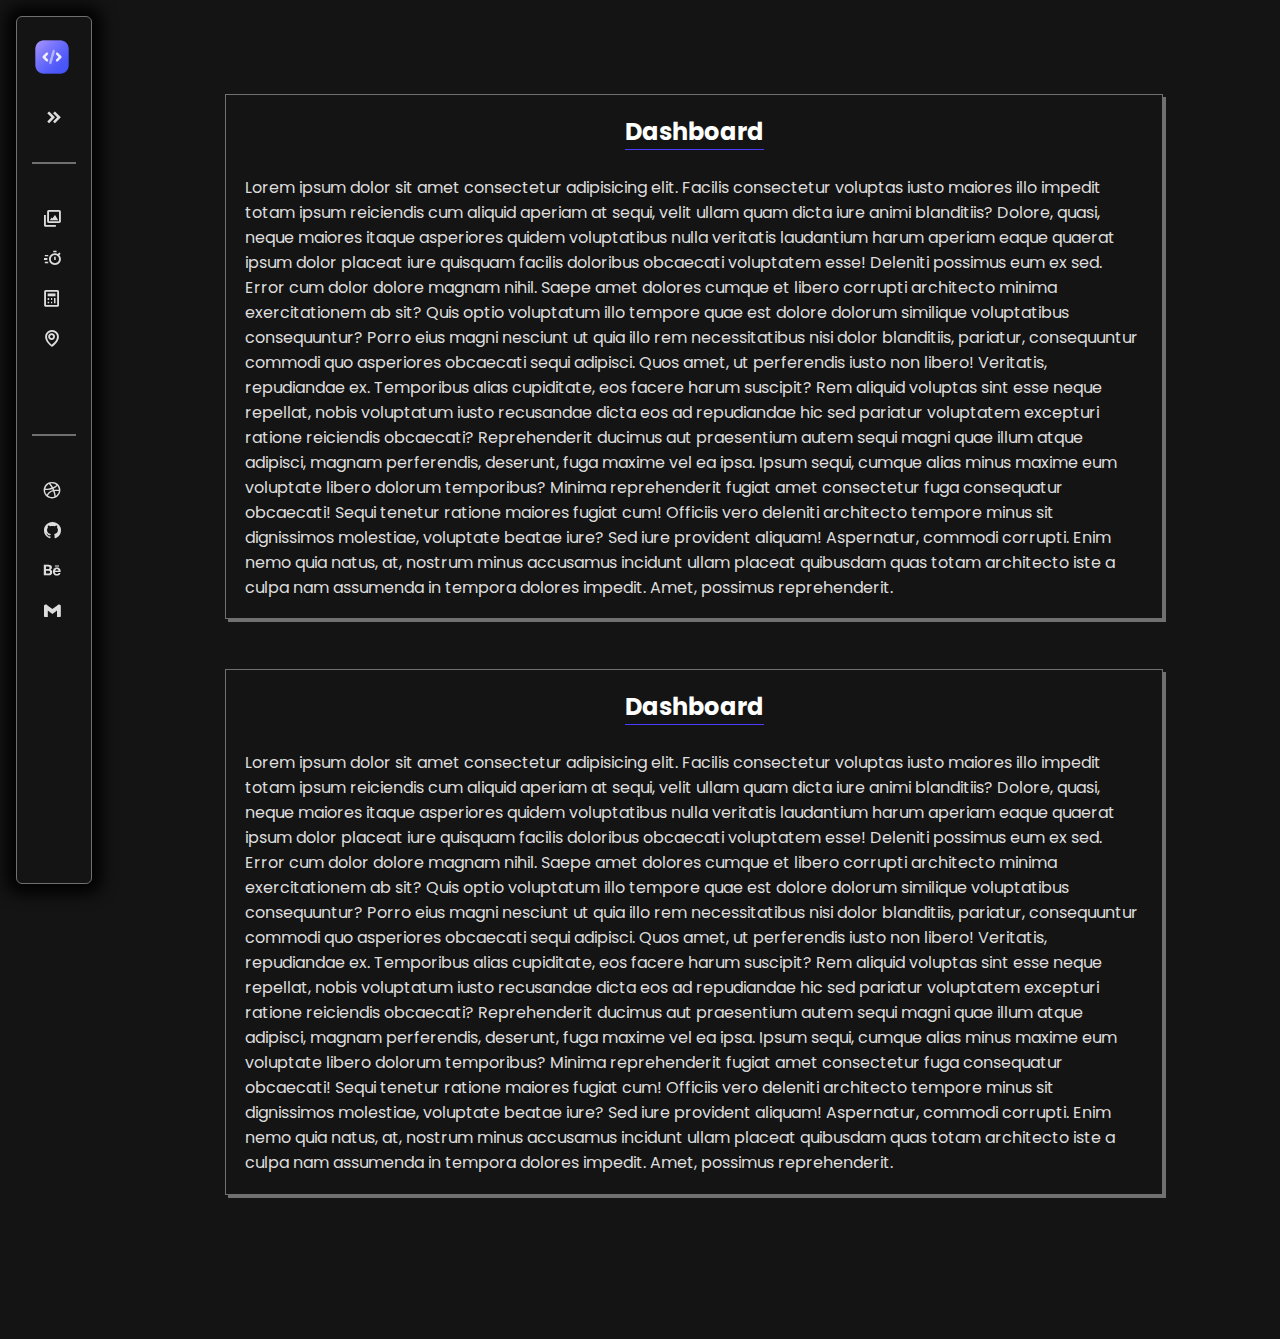
<file: index.html>
<!DOCTYPE html>
<html lang="en">
  <!-- Head Info -->

  <head>
    <meta charset="UTF-8" />
    <meta name="viewport" content="width=device-width, initial-scale=1.0" />
    <link rel="preconnect" href="https://fonts.googleapis.com" />
    <link rel="preconnect" href="https://fonts.gstatic.com" crossorigin />
    <link
      href="https://fonts.googleapis.com/css2?family=Poppins:ital,wght@0,100;0,200;0,300;0,400;0,500;0,600;0,700;0,800;0,900;1,100;1,200;1,300;1,400;1,500;1,600;1,700;1,800;1,900&display=swap"
      rel="stylesheet"
    />
    <!-- BOXI ICONS -->
    <link
      href="https://cdn.boxicons.com/fonts/basic/boxicons.min.css"
      rel="stylesheet"
    />
    <link
      href="https://unpkg.com/boxicons@2.1.4/css/boxicons.min.css"
      rel="stylesheet"
    />

    <!-- FLAVICON -->
    <link rel="shortcut icon" href="images/logo.png" type="image/x-icon" />
    <!-- STYLES CSS -->
    <link rel="stylesheet" href="./styles/css/style.css" />
    <title>Portfolio JS Kamil Koziol</title>
  </head>

  <body>
    <!-- SideBar Sticky Left -->
    <div class="sidebar-app"></div>

    <!-- Main Content Home Page -->
    <main>
      <section class="main-content">
        <h2>Dashboard</h2>
        <p>
          Lorem ipsum dolor sit amet consectetur adipisicing elit. Facilis
          consectetur voluptas iusto maiores illo impedit totam ipsum reiciendis
          cum aliquid aperiam at sequi, velit ullam quam dicta iure animi
          blanditiis? Dolore, quasi, neque maiores itaque asperiores quidem
          voluptatibus nulla veritatis laudantium harum aperiam eaque quaerat
          ipsum dolor placeat iure quisquam facilis doloribus obcaecati
          voluptatem esse! Deleniti possimus eum ex sed. Error cum dolor dolore
          magnam nihil. Saepe amet dolores cumque et libero corrupti architecto
          minima exercitationem ab sit? Quis optio voluptatum illo tempore quae
          est dolore dolorum similique voluptatibus consequuntur? Porro eius
          magni nesciunt ut quia illo rem necessitatibus nisi dolor blanditiis,
          pariatur, consequuntur commodi quo asperiores obcaecati sequi
          adipisci. Quos amet, ut perferendis iusto non libero! Veritatis,
          repudiandae ex. Temporibus alias cupiditate, eos facere harum
          suscipit? Rem aliquid voluptas sint esse neque repellat, nobis
          voluptatum iusto recusandae dicta eos ad repudiandae hic sed pariatur
          voluptatem excepturi ratione reiciendis obcaecati? Reprehenderit
          ducimus aut praesentium autem sequi magni quae illum atque adipisci,
          magnam perferendis, deserunt, fuga maxime vel ea ipsa. Ipsum sequi,
          cumque alias minus maxime eum voluptate libero dolorum temporibus?
          Minima reprehenderit fugiat amet consectetur fuga consequatur
          obcaecati! Sequi tenetur ratione maiores fugiat cum! Officiis vero
          deleniti architecto tempore minus sit dignissimos molestiae, voluptate
          beatae iure? Sed iure provident aliquam! Aspernatur, commodi corrupti.
          Enim nemo quia natus, at, nostrum minus accusamus incidunt ullam
          placeat quibusdam quas totam architecto iste a culpa nam assumenda in
          tempora dolores impedit. Amet, possimus reprehenderit.
        </p>
      </section>
      <section class="main-content">
        <h2>Dashboard</h2>
        <p>
          Lorem ipsum dolor sit amet consectetur adipisicing elit. Facilis
          consectetur voluptas iusto maiores illo impedit totam ipsum reiciendis
          cum aliquid aperiam at sequi, velit ullam quam dicta iure animi
          blanditiis? Dolore, quasi, neque maiores itaque asperiores quidem
          voluptatibus nulla veritatis laudantium harum aperiam eaque quaerat
          ipsum dolor placeat iure quisquam facilis doloribus obcaecati
          voluptatem esse! Deleniti possimus eum ex sed. Error cum dolor dolore
          magnam nihil. Saepe amet dolores cumque et libero corrupti architecto
          minima exercitationem ab sit? Quis optio voluptatum illo tempore quae
          est dolore dolorum similique voluptatibus consequuntur? Porro eius
          magni nesciunt ut quia illo rem necessitatibus nisi dolor blanditiis,
          pariatur, consequuntur commodi quo asperiores obcaecati sequi
          adipisci. Quos amet, ut perferendis iusto non libero! Veritatis,
          repudiandae ex. Temporibus alias cupiditate, eos facere harum
          suscipit? Rem aliquid voluptas sint esse neque repellat, nobis
          voluptatum iusto recusandae dicta eos ad repudiandae hic sed pariatur
          voluptatem excepturi ratione reiciendis obcaecati? Reprehenderit
          ducimus aut praesentium autem sequi magni quae illum atque adipisci,
          magnam perferendis, deserunt, fuga maxime vel ea ipsa. Ipsum sequi,
          cumque alias minus maxime eum voluptate libero dolorum temporibus?
          Minima reprehenderit fugiat amet consectetur fuga consequatur
          obcaecati! Sequi tenetur ratione maiores fugiat cum! Officiis vero
          deleniti architecto tempore minus sit dignissimos molestiae, voluptate
          beatae iure? Sed iure provident aliquam! Aspernatur, commodi corrupti.
          Enim nemo quia natus, at, nostrum minus accusamus incidunt ullam
          placeat quibusdam quas totam architecto iste a culpa nam assumenda in
          tempora dolores impedit. Amet, possimus reprehenderit.
        </p>
      </section>
    </main>
    <script src="./JavaScript/Main.js"></script>
  </body>
</html>
</file>
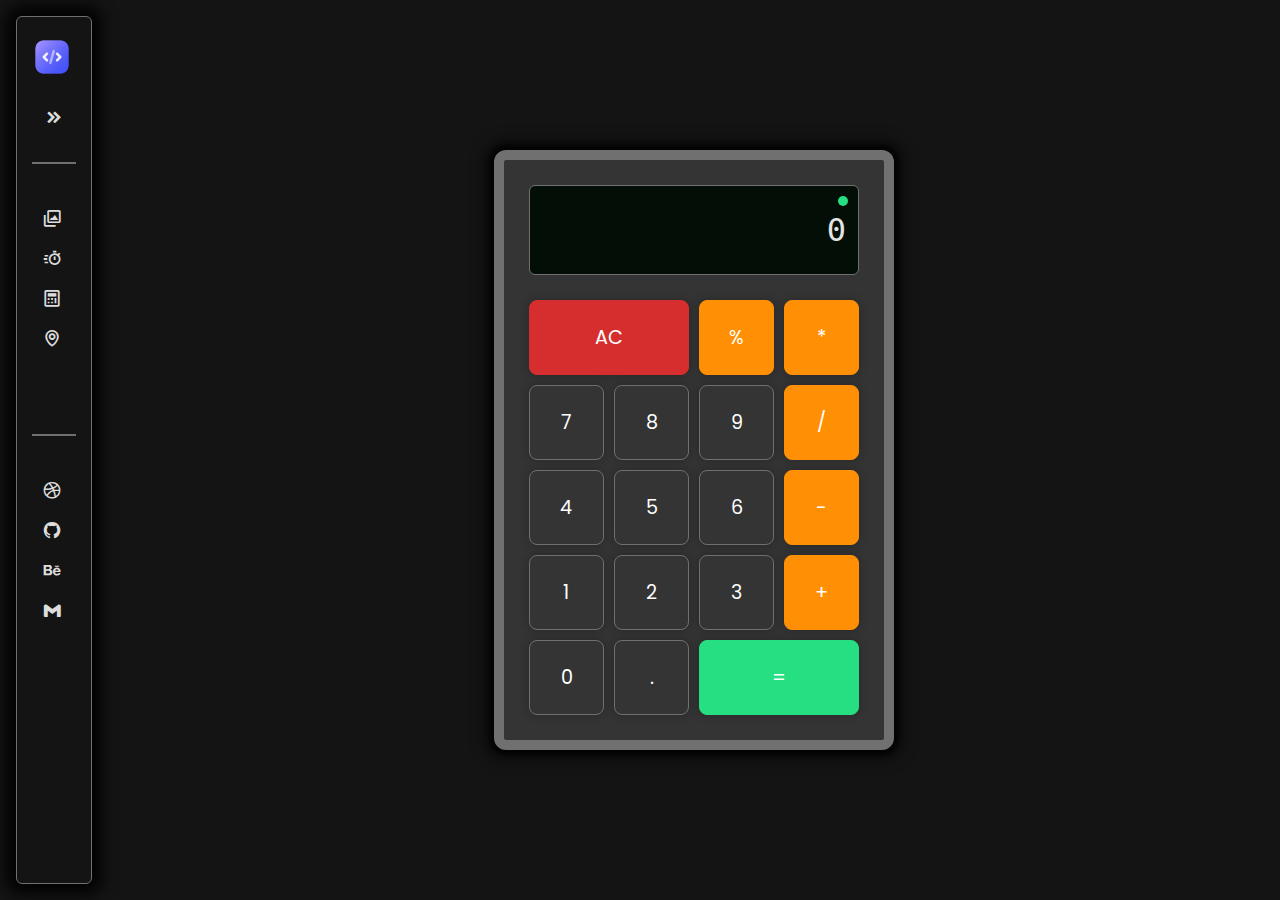
<file: Projects/1-Calculator/Calculator.html>
<!DOCTYPE html>
<html lang="en">
  <!-- Head Info -->

  <head>
    <meta charset="UTF-8" />
    <meta name="viewport" content="width=device-width, initial-scale=1.0" />
    <link rel="preconnect" href="https://fonts.googleapis.com" />
    <link rel="preconnect" href="https://fonts.gstatic.com" crossorigin />
    <link
      href="https://fonts.googleapis.com/css2?family=Poppins:ital,wght@0,100;0,200;0,300;0,400;0,500;0,600;0,700;0,800;0,900;1,100;1,200;1,300;1,400;1,500;1,600;1,700;1,800;1,900&display=swap"
      rel="stylesheet"
    />
    <!-- BOXI ICONS -->
    <link
      href="https://cdn.boxicons.com/fonts/basic/boxicons.min.css"
      rel="stylesheet"
    />
    <link
      href="https://unpkg.com/boxicons@2.1.4/css/boxicons.min.css"
      rel="stylesheet"
    />

    <!-- FLAVICON -->
    <link rel="shortcut icon" href="images/logo.png" type="image/x-icon" />

    <!-- STYLES CSS -->
    <link rel="stylesheet" href="../../styles/css/style.css" />
    <link
      rel="stylesheet"
      href="../../styles/css/Calculator CSS/calcStyles.css"
    />

    <title>Calculator</title>
  </head>

  <body>
    <!-- SideBar Sticky Left -->
    <div class="sidebar-app"></div>

    <!-- Main Content Calculator Page -->
    <main>
      <div class="app"></div>
    </main>
    <script src="../../JavaScript/Main.js"></script>
    <script type="module" src="./CalculatorApp.js"></script>
  </body>
</html>
</file>
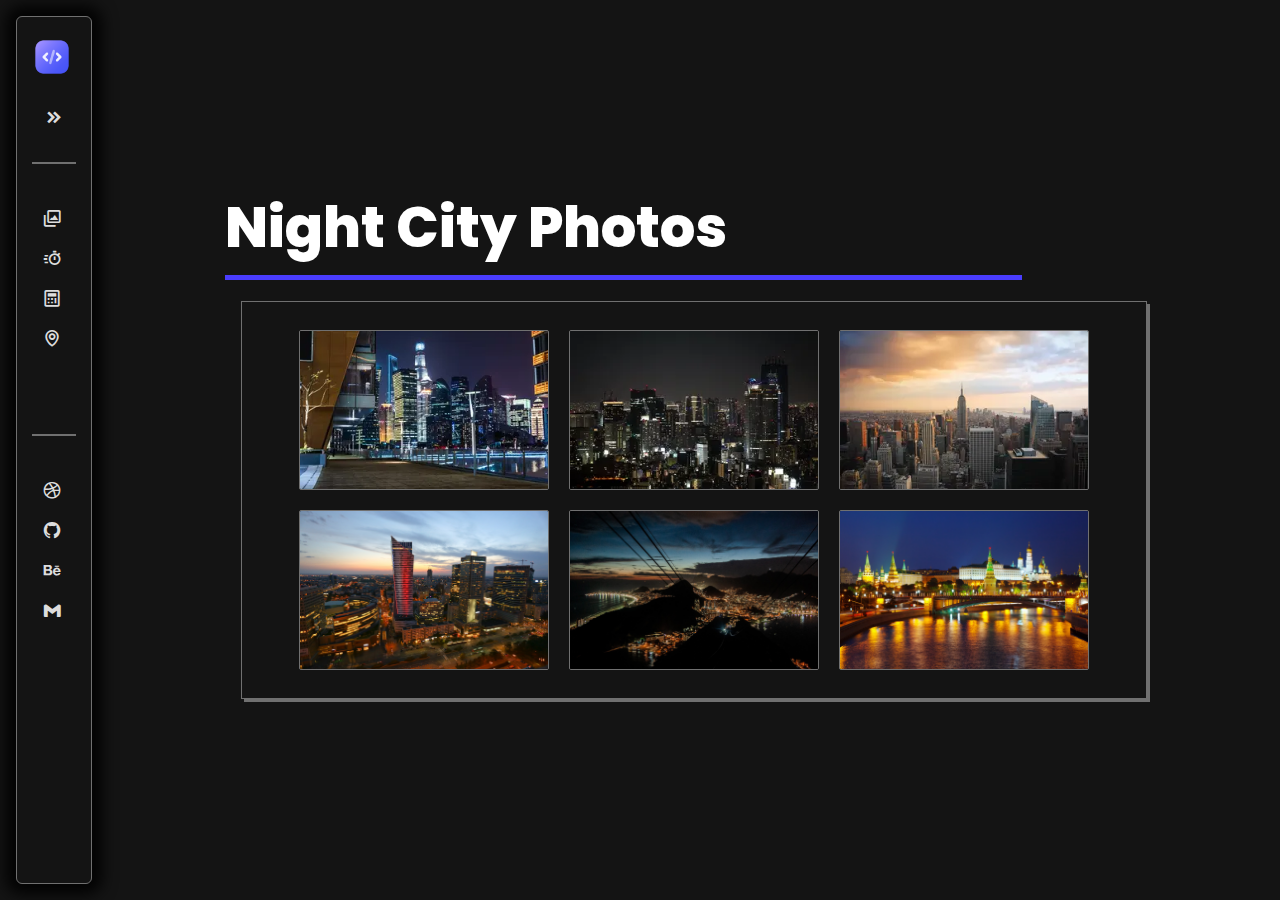
<file: Projects/3-Lightbox/Lightbox.html>
<!DOCTYPE html>
<html lang="en">
  <!-- Head Info -->

  <head>
    <meta charset="UTF-8" />
    <meta name="viewport" content="width=device-width, initial-scale=1.0" />
    <link rel="preconnect" href="https://fonts.googleapis.com" />
    <link rel="preconnect" href="https://fonts.gstatic.com" crossorigin />
    <link
      href="https://fonts.googleapis.com/css2?family=Poppins:ital,wght@0,100;0,200;0,300;0,400;0,500;0,600;0,700;0,800;0,900;1,100;1,200;1,300;1,400;1,500;1,600;1,700;1,800;1,900&display=swap"
      rel="stylesheet"
    />
    <!-- BOXI ICONS -->
    <link
      href="https://cdn.boxicons.com/fonts/basic/boxicons.min.css"
      rel="stylesheet"
    />
    <link
      href="https://unpkg.com/boxicons@2.1.4/css/boxicons.min.css"
      rel="stylesheet"
    />

    <!-- FLAVICON -->
    <link rel="shortcut icon" href="images/logo.png" type="image/x-icon" />

    <!-- STYLES CSS -->
    <link rel="stylesheet" href="../../styles/css/style.css" />
    <link rel="stylesheet" href="../../styles/css/Lightbox CSS/Lightbox.css" />

    <title>Dynamic Lightbox</title>
  </head>

  <body>
    <!-- SideBar Sticky Left -->
    <div class="sidebar-app"></div>

    <!-- Main Content Calculator Page -->
    <main>
      <h2>Night City Photos</h2>
      <div class="images-container">
        <a
          class="gallery-el"
          href="../../images/big1.webp"
          data-text="Nowy York"
        >
          <img src="../../images/mini1.webp" alt="" />
        </a>
        <a class="gallery-el" href="../../images/big2.webp" data-text="Dubaj">
          <img src="../../images/mini2.webp" alt="" />
        </a>
        <a
          class="gallery-el"
          href="../../images/big3.webp"
          data-text="San Francisco"
        >
          <img src="../../images/mini3.webp" alt="" />
        </a>
        <a
          class="gallery-el"
          href="../../images/big4.webp"
          data-text="Warszawa"
        >
          <img src="../../images/mini4.webp" alt="" />
        </a>
        <a
          class="gallery-el"
          href="../../images/big5.webp"
          data-text="Rio De Janeiro"
        >
          <img src="../../images/mini5.webp" alt="" />
        </a>
        <a class="gallery-el" href="../../images/big6.webp" data-text="Moskwa">
          <img src="../../images/mini6.webp" alt="" />
        </a>
      </div>
    </main>
    <script src="../../JavaScript/Main.js"></script>
    <script src="Lightbox.js"></script>
  </body>
</html>
</file>
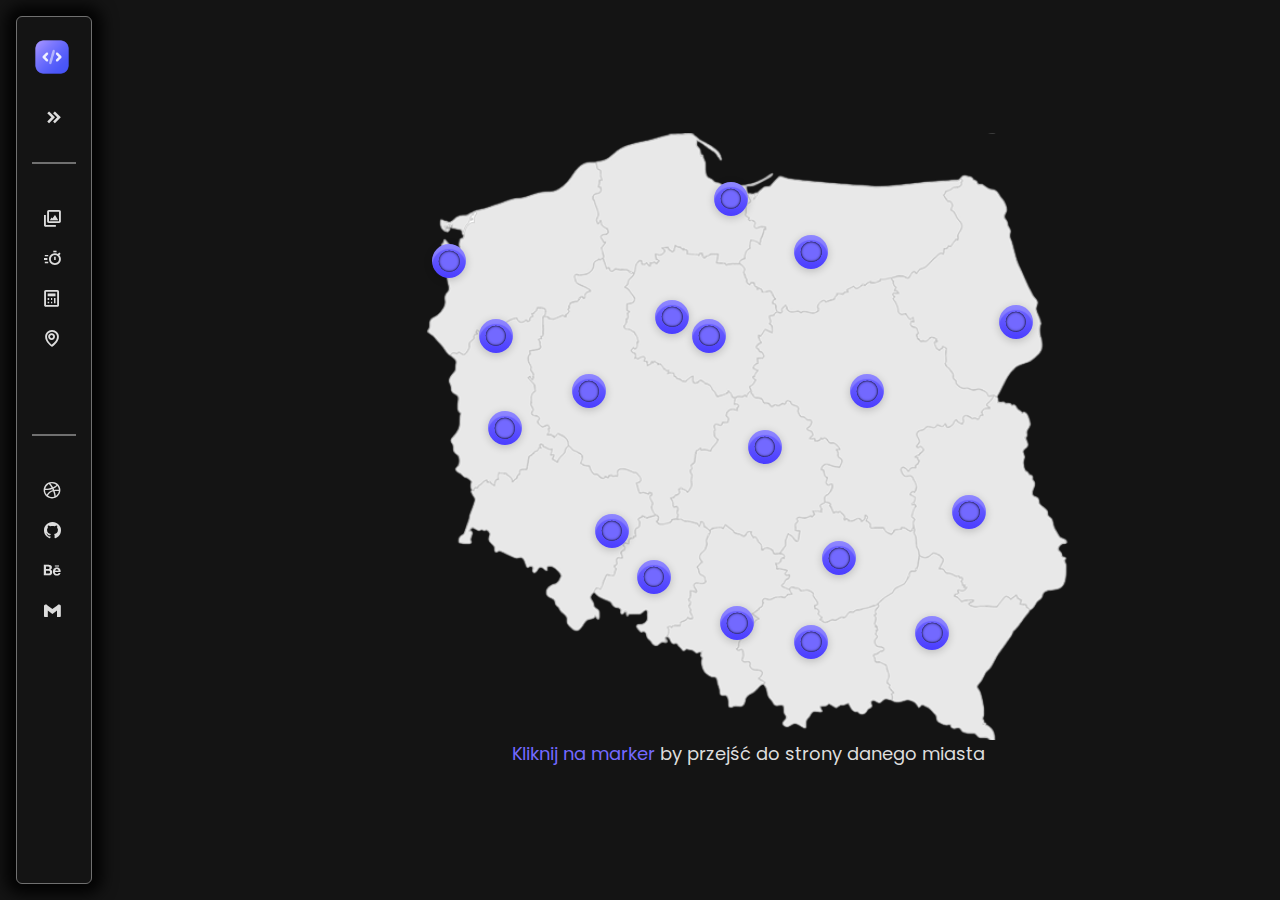
<file: Projects/4-LocationMap/map.html>
<!DOCTYPE html>
<html lang="en">
  <!-- Head Info -->

  <head>
    <meta charset="UTF-8" />
    <meta name="viewport" content="width=device-width, initial-scale=1.0" />
    <link rel="preconnect" href="https://fonts.googleapis.com" />
    <link rel="preconnect" href="https://fonts.gstatic.com" crossorigin />
    <link
      href="https://fonts.googleapis.com/css2?family=Poppins:ital,wght@0,100;0,200;0,300;0,400;0,500;0,600;0,700;0,800;0,900;1,100;1,200;1,300;1,400;1,500;1,600;1,700;1,800;1,900&display=swap"
      rel="stylesheet"
    />
    <!-- BOXI ICONS -->
    <link
      href="https://cdn.boxicons.com/fonts/basic/boxicons.min.css"
      rel="stylesheet"
    />
    <link
      href="https://unpkg.com/boxicons@2.1.4/css/boxicons.min.css"
      rel="stylesheet"
    />

    <!-- FLAVICON -->
    <link rel="shortcut icon" href="images/logo.png" type="image/x-icon" />
    <!-- Font Awesome -->
    <link
      rel="stylesheet"
      href="https://cdnjs.cloudflare.com/ajax/libs/font-awesome/6.5.2/css/all.min.css"
    />

    <link rel="stylesheet" href="../../styles/css/style.css" />
    <link rel="stylesheet" href="../../styles/css/LocationMap CSS/map.css" />

    <title>Online Cities Map</title>
  </head>

  <body>
    <!-- SideBar Sticky Left -->
    <div class="sidebar-app"></div>

    <!-- Main Content Map Location Page -->
    <main>
      <div class="app"></div>
    </main>
    <script src="../../JavaScript/Main.js"></script>
    <script type="module" src="map.js"></script>
  </body>
</html>
</file>
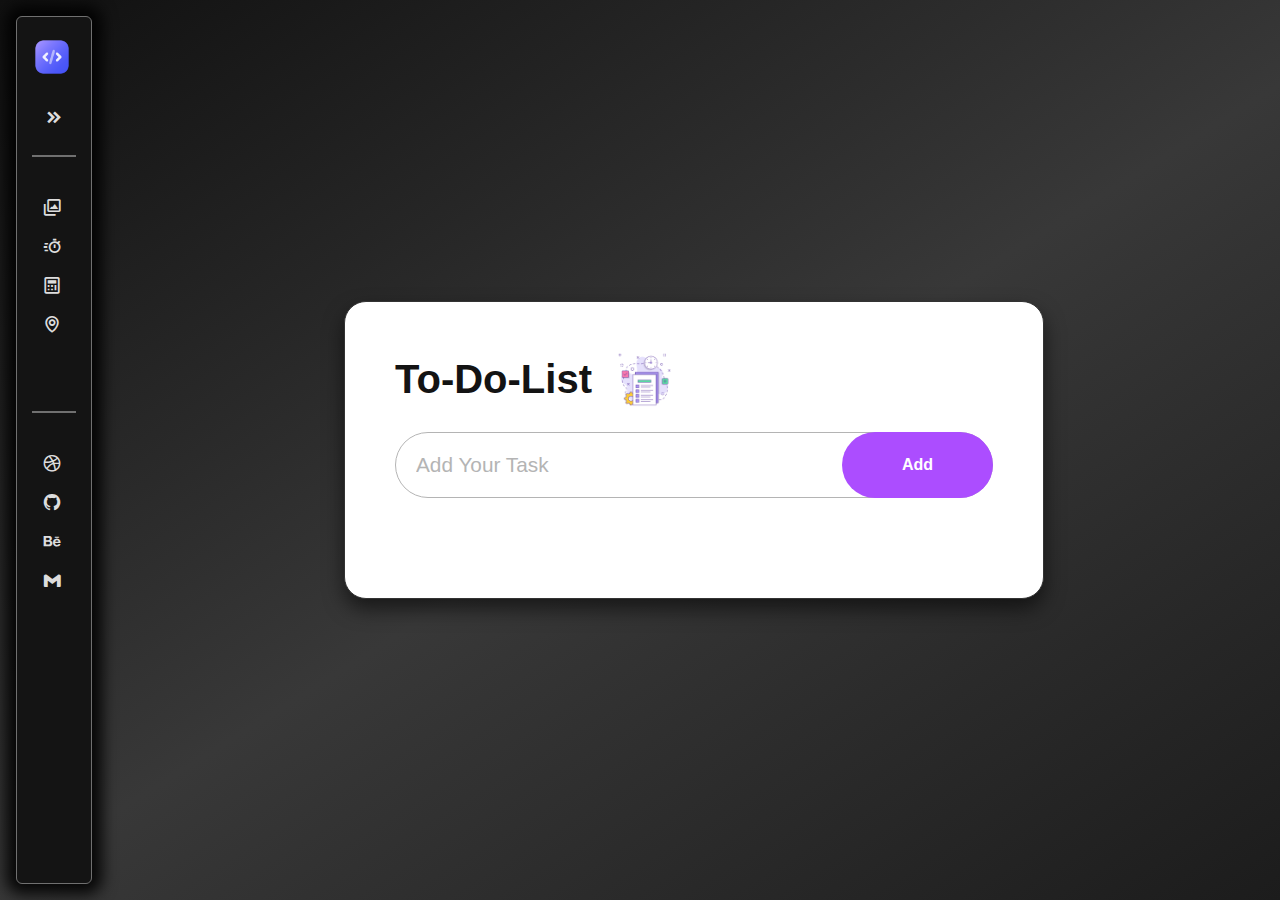
<file: Projects/5-ToDoApp/ToDoApp.html>
<!DOCTYPE html>
<html lang="en">
  <head>
    <meta charset="UTF-8" />
    <meta name="viewport" content="width=device-width, initial-scale=1.0" />
    <link rel="preconnect" href="https://fonts.googleapis.com" />
    <link rel="preconnect" href="https://fonts.gstatic.com" crossorigin />
    <link
      href="https://fonts.googleapis.com/css2?family=Open+Sans:ital,wght@0,300..800;1,300..800&display=swap"
      rel="stylesheet"
    />
      <!-- BOXI ICONS -->
      <link
      href="https://cdn.boxicons.com/fonts/basic/boxicons.min.css"
      rel="stylesheet"
    />
    <link
      href="https://unpkg.com/boxicons@2.1.4/css/boxicons.min.css"
      rel="stylesheet"
    />

    <!-- FLAVICON -->
    <link rel="shortcut icon" href="images/logo.png" type="image/x-icon" />
   

    <link rel="stylesheet" href="../../styles/css/style.css" />
    <link rel="stylesheet" href="../../styles/css/ToDoApp CSS/ToDoApp.css"/>

    <!-- TITTLE -->
    <title>ToDo: Your Life Changer</title>
  </head>

  <body>
    <!-- MAIN CONTENT -->

    <div class="sidebar-app"></div>

    <main>
        <div id="app" class="app"></div>
        </div>

    </main>

   

    <script src="../../JavaScript/Main.js"></script>
    <script type="module" src="app.js"></script>
  </body>
</html>
</file>
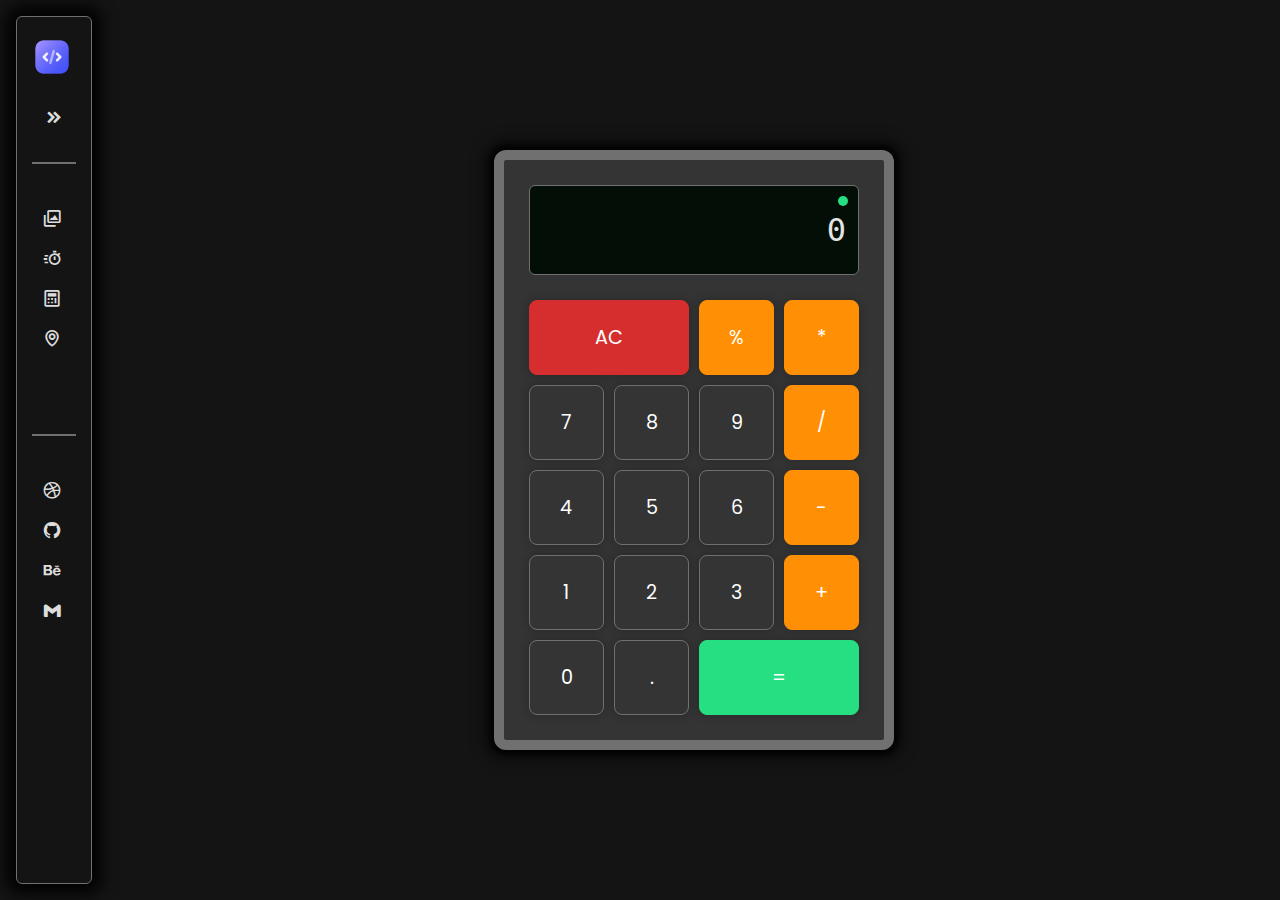
<file: Projects/Calculator-1/Calculator.html>
<!DOCTYPE html>
<html lang="en">
  <!-- Head Info -->

  <head>
    <meta charset="UTF-8" />
    <meta name="viewport" content="width=device-width, initial-scale=1.0" />
    <link rel="preconnect" href="https://fonts.googleapis.com" />
    <link rel="preconnect" href="https://fonts.gstatic.com" crossorigin />
    <link
      href="https://fonts.googleapis.com/css2?family=Poppins:ital,wght@0,100;0,200;0,300;0,400;0,500;0,600;0,700;0,800;0,900;1,100;1,200;1,300;1,400;1,500;1,600;1,700;1,800;1,900&display=swap"
      rel="stylesheet"
    />
    <link
      href="https://unpkg.com/boxicons@2.1.4/css/boxicons.min.css"
      rel="stylesheet"
    />
    <link rel="stylesheet" href="../../styles/css/style.css" />
    <link
      rel="stylesheet"
      href="../../styles/css/Calculator CSS/calcStyles.css"
    />

    <title>Calculator</title>
  </head>

  <body>
    <!-- SideBar Sticky Left -->
    <div class="sidebar-app"></div>

    <!-- Main Content Calculator Page -->
    <main>
      <div class="app"></div>
    </main>
    <script src="../../JavaScript/Main.js"></script>
    <script type="module" src="./CalculatorApp.js"></script>
  </body>
</html>
</file>
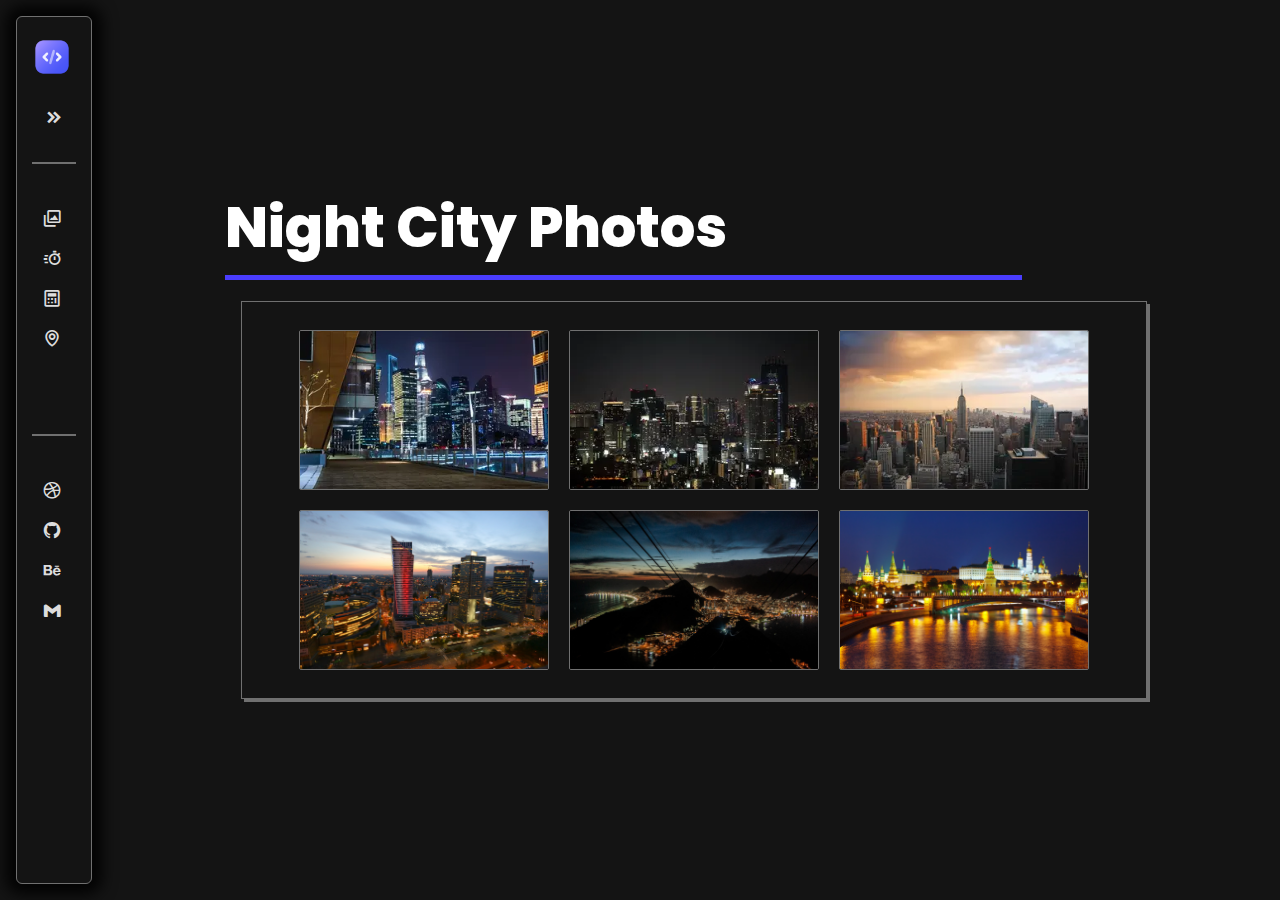
<file: Projects/Lightbox-3/Lightbox.html>
<!DOCTYPE html>
<html lang="en">
  <!-- Head Info -->

  <head>
    <meta charset="UTF-8" />
    <meta name="viewport" content="width=device-width, initial-scale=1.0" />
    <link rel="preconnect" href="https://fonts.googleapis.com" />
    <link rel="preconnect" href="https://fonts.gstatic.com" crossorigin />
    <link
      href="https://fonts.googleapis.com/css2?family=Poppins:ital,wght@0,100;0,200;0,300;0,400;0,500;0,600;0,700;0,800;0,900;1,100;1,200;1,300;1,400;1,500;1,600;1,700;1,800;1,900&display=swap"
      rel="stylesheet"
    />
    <!-- BoxiIcons -->
    <link
      href="https://unpkg.com/boxicons@2.1.4/css/boxicons.min.css"
      rel="stylesheet"
    />
    <link rel="stylesheet" href="../../styles/css/style.css" />
    <link rel="stylesheet" href="../../styles/css/Lightbox CSS/Lightbox.css" />

    <title>Calculator</title>
  </head>

  <body>
    <!-- SideBar Sticky Left -->
    <div class="sidebar-app"></div>

    <!-- Main Content Calculator Page -->
    <main>
      <h2>Night City Photos</h2>
      <div class="images-container">
        <a
          class="gallery-el"
          href="../../images/big1.webp"
          data-text="Nowy York"
        >
          <img src="../../images/mini1.webp" alt="" />
        </a>
        <a class="gallery-el" href="../../images/big2.webp" data-text="Dubaj">
          <img src="../../images/mini2.webp" alt="" />
        </a>
        <a
          class="gallery-el"
          href="../../images/big3.webp"
          data-text="San Francisco"
        >
          <img src="../../images/mini3.webp" alt="" />
        </a>
        <a
          class="gallery-el"
          href="../../images/big4.webp"
          data-text="Warszawa"
        >
          <img src="../../images/mini4.webp" alt="" />
        </a>
        <a
          class="gallery-el"
          href="../../images/big5.webp"
          data-text="Rio De Janeiro"
        >
          <img src="../../images/mini5.webp" alt="" />
        </a>
        <a class="gallery-el" href="../../images/big6.webp" data-text="Moskwa">
          <img src="../../images/mini6.webp" alt="" />
        </a>
      </div>
    </main>
    <script src="../../JavaScript/Main.js"></script>
    <script src="Lightbox.js"></script>
  </body>
</html>
</file>
<file: styles/css/style.css>
* {
  margin: 0;
  padding: 0;
  box-sizing: border-box;
  font-family: "Poppins", sans-serif;
  text-decoration: none;
  list-style: none;
}

body {
  display: grid;
  grid-template-columns: auto 1fr;
  background-color: hsl(0, 0%, 8%);
  overflow-x: hidden;
}

.flex {
  display: flex;
  align-items: center;
  gap: 15px;
  color: #dddddd;
}

.sidebar {
  background-color: hsl(0, 0%, 8%);
  border: 1px solid #707070;
  box-shadow: 0 0 15px 10px rgba(0, 0, 0, 0.9);
  border-radius: 6px;
  width: 76px;
  margin: 16px;
  height: calc(100dvh - 32px);
  padding: 20px 15px;
  position: sticky;
  top: 16px;
  left: 0;
  transition: 400ms ease;
  z-index: 9999;
}
.sidebar .logo-container {
  position: relative;
  display: flex;
  align-items: center;
}
.sidebar .logo-container .logo img {
  width: 40px;
  height: auto;
}
.sidebar .logo-container .toogler {
  background-color: transparent;
  border: none;
  position: absolute;
  right: 50%;
  top: 60px;
  transform: translateX(50%);
  cursor: pointer;
  padding: 10px;
  border-radius: 8px;
  display: flex;
  align-items: center;
  justify-content: center;
  transition: 300ms ease;
}
.sidebar .logo-container .toogler:hover {
  background-color: #4a3dff;
}
.sidebar .logo-container .toogler:hover i {
  color: #ffffff;
}
.sidebar .logo-container .toogler.rotate {
  transform: rotate(180deg);
}
.sidebar .logo-container .toogler i {
  color: #dddddd;
  font-size: 20px;
}
.sidebar .logo-container .close {
  display: none;
}
.sidebar .logo-container .hamburger {
  display: none;
}
.sidebar .menu-items-container {
  transform: translateY(40px);
  transition: 300ms ease;
}
.sidebar .menu-items-container .title {
  position: relative;
  transition: all 0.3s ease;
}
.sidebar .menu-items-container .title h4 {
  color: #ffffff;
  margin: 16px 0;
  font-size: 22px;
  font-weight: 700;
  padding: 5px;
  opacity: 0;
  pointer-events: none;
  transform: scale(0);
  transition: 300ms ease;
  width: -moz-max-content;
  width: max-content;
}
.sidebar .menu-items-container .title .line {
  position: absolute;
  top: 50%;
  width: 100%;
  height: 2px;
  background-color: #707070;
  transition: 100ms ease;
}
.sidebar .menu-items-container .menu-items li a {
  min-width: 44px;
  padding: 8px 10px;
  margin-bottom: 3px;
  border-radius: 8px;
  transition: 300ms ease;
  white-space: nowrap;
}
.sidebar .menu-items-container .menu-items li a i {
  font-size: 20px;
}
.sidebar .menu-items-container .menu-items li a .menu-item-title {
  opacity: 0;
  transform: translateX(-40px);
  transition: 100ms ease;
  font-size: 14px;
}
.sidebar .menu-items-container .menu-items li a .tooltip {
  position: absolute;
  left: 80px;
  padding: 8px;
  border-radius: 8px;
  border: 1px solid #707070;
  background-color: #dddddd;
  color: #343434;
  font-weight: 500;
  font-size: 0.85rem;
  opacity: 0;
  border-bottom: 3px solid #4a3dff;
  pointer-events: none;
  transition: 300ms ease;
  transform: translateY(50px) scale(0);
}
.sidebar .menu-items-container .menu-items li a:hover {
  background-color: #4a3dff;
  color: #ffffff;
}
.sidebar .menu-items-container .menu-items li a:hover .tooltip {
  opacity: 1;
  transform: translateY(0) scale(1);
}
.sidebar.open {
  width: 280px;
}
.sidebar.open .logo-container {
  justify-content: space-between;
}
.sidebar.open .toogler {
  right: 0;
  top: 0;
  transform: translateX(0);
}
.sidebar.open .menu-items-container {
  transform: translateY(0);
}
.sidebar.open .menu-items-container .title {
  padding-left: 10px;
  background-color: rgb(24, 24, 24);
  border-radius: 8px;
}
.sidebar.open .menu-items-container .title h4 {
  opacity: 1;
  transform: scale(1);
  pointer-events: auto;
}
.sidebar.open .menu-items-container .title .line {
  opacity: 0;
  pointer-events: none;
}
.sidebar.open .menu-items-container .menu-items li a .menu-item-title {
  transform: translateX(0);
  opacity: 1;
}
.sidebar.open .menu-items-container .menu-items li a .tooltip {
  display: none;
}

main {
  padding: 8% 10%;
  display: grid;
  place-content: center;
}
main .main-content {
  width: 100%;
  border: 1px solid #707070;
  padding: 2%;
  display: flex;
  align-items: center;
  flex-direction: column;
  gap: 25px;
  box-shadow: 3px 3px 0 #707070;
  margin-bottom: 50px;
}
main .main-content h2 {
  color: #ffffff;
  border-bottom: 1px solid #4a3dff;
  width: -moz-max-content;
  width: max-content;
}
main .main-content p {
  color: #dddddd;
}

@media (max-width: 900px) {
  body {
    grid-template-columns: 1fr;
    grid-template-rows: auto 1fr;
  }
  main {
    padding: 8% 4%;
    gap: 40px;
    place-content: center;
  }
  main .main-content:first-child {
    margin-top: 100px;
  }
  .sidebar {
    width: 100%;
    height: 77px;
    padding: 15px 4%;
    top: 0;
    border-radius: 0;
    margin: 0;
    overflow: hidden;
    border-bottom: 1px solid #707070;
    box-shadow: 0 10px 10px rgba(39, 39, 39, 0.4);
    position: sticky;
    z-index: 9999;
  }
  .sidebar .logo-container {
    position: static;
    align-items: center;
  }
  .sidebar .logo-container .logo {
    flex-grow: 1;
  }
  .sidebar .logo-container .toogler {
    display: none;
  }
  .sidebar .logo-container .hamburger {
    cursor: pointer;
    display: block;
    color: #ffffff;
    font-size: 25px;
  }
  .sidebar .menu-items-container .title {
    background-color: rgb(24, 24, 24);
    border-radius: 8px;
  }
  .sidebar .menu-items-container .title h4 {
    opacity: 1;
    transform: scale(1);
    padding: 5px;
  }
  .sidebar .menu-items-container .title .line {
    display: none;
  }
  .sidebar .menu-items-container .menu-items li a .menu-item-title {
    opacity: 1;
    transform: translateX(0);
  }
  .sidebar .menu-items-container .menu-items li a .tooltip {
    display: none;
  }
  .sidebar.collapsed {
    height: 100dvh;
  }
  main .todo .container-wrapper {
    padding: 30px;
    width: 500px;
  }
  main .todo .container-wrapper .to-do-app h2 {
    flex-direction: column;
    gap: 10px;
    font-size: 30px;
  }
  main .todo .container-wrapper .to-do-app h2 img {
    margin-left: 0;
    width: 45px;
  }
  main .todo .container-wrapper .to-do-app .search-container {
    flex-direction: column;
    gap: 10px;
  }
  main .todo .container-wrapper .to-do-app .search-container input {
    padding: 15px;
    font-size: 15px;
  }
  main .todo .container-wrapper .to-do-app .search-container button {
    position: static;
    transform: translateY(0);
    padding: 15px;
    font-size: 15px;
  }
  main .todo .container-wrapper .to-do-app ul li {
    font-size: 13px;
  }
  main .todo .container-wrapper .to-do-app ul li:before {
    width: 18px;
    height: 18px;
  }
}
@media (max-width: 520px) {
  main .todo .container-wrapper {
    width: 350px;
  }
}
@media (max-width: 400px) {
  main .todo .container-wrapper {
    padding: 20px;
    width: 300px;
  }
  main .todo .container-wrapper .to-do-app h2 {
    font-size: 24px;
  }
  main .todo .container-wrapper .to-do-app h2 img {
    width: 35px;
  }
  main .todo .container-wrapper .to-do-app .search-container input,
  main .todo .container-wrapper .to-do-app .search-container button {
    padding: 10px;
    font-size: 14px;
  }
  main .todo .container-wrapper .to-do-app .search-container input::-moz-placeholder {
    font-size: 12px;
  }
  main .todo .container-wrapper .to-do-app .search-container input::placeholder {
    font-size: 12px;
  }
}
@media (max-width: 330px) {
  main .todo .container-wrapper {
    padding: 15px;
    width: 220px;
  }
  main .todo .container-wrapper .to-do-app h2 {
    font-size: 20px;
  }
  main .todo .container-wrapper .to-do-app h2 img {
    width: 30px;
  }
  main .todo .container-wrapper .to-do-app .search-container input,
  main .todo .container-wrapper .to-do-app .search-container button {
    padding: 6px;
    font-size: 12px;
  }
}/*# sourceMappingURL=style.css.map */
</file>
<file: styles/css/Calculator CSS/calcStyles.css>
main {
  height: 100dvh;
}

.calculator {
  margin: 1rem;
  background-color: #343434;
  padding: 25px;
  border-radius: 12px;
  box-shadow: 0 0 5px 5px rgba(0, 0, 0, 0.75), 0 0 15px 10px rgba(0, 0, 0, 0.45);
  border: 10px solid #707070;
}
.calculator .output {
  position: relative;
  background: #030e07;
  color: #e4e4e4;
  font-size: 2em;
  font-family: "Share Tech Mono", monospace;
  padding: 12px;
  text-align: right;
  margin-bottom: 25px;
  border-radius: 6px;
  overflow: hidden;
  border: 1px solid #707070;
  line-height: 2em;
}
.calculator .output:after {
  content: "";
  position: absolute;
  top: 10px;
  right: 10px;
  width: 10px;
  height: 10px;
  background-color: hsl(150, 74%, 51%);
  border-radius: 50%;
}
.calculator .buttons {
  display: grid;
  grid-template-columns: repeat(4, 1fr);
  gap: 10px;
}
.calculator .buttons .btn {
  min-height: 75px;
  min-width: 75px;
  padding: 20px;
  font-size: 1.2em;
  background-color: #343434;
  color: #ffffff;
  border: none;
  border-radius: 8px;
  cursor: pointer;
  transition: 0.2s ease;
  border: 1px solid #707070;
  display: flex;
  align-items: center;
  justify-content: center;
  box-shadow: 0 0 10px rgba(0, 0, 0, 0.25);
}
.calculator .buttons .btn:active {
  background-color: #707070;
  box-shadow: 0 0 15px rgba(0, 0, 0, 0.45);
}
.calculator .buttons .operator {
  background-color: hsl(33, 100%, 51%);
  border: 1px solid hsl(33, 100%, 51%);
}
.calculator .buttons .operator:active {
  background-color: hsl(33, 100%, 69%);
}
.calculator .buttons .equal {
  grid-column: span 2;
  background-color: hsl(150, 74%, 51%);
  border: 1px solid hsl(150, 74%, 51%);
}
.calculator .buttons .equal:active {
  background-color: hsl(150, 74%, 69%);
}
.calculator .buttons .clear {
  grid-column: span 2;
  background-color: hsl(0, 67%, 51%);
  border: 1px solid hsl(0, 67%, 51%);
}
.calculator .buttons .clear:active {
  background-color: hsl(0, 67%, 60%);
}

@media (hover: hover) and (pointer: fine) {
  .buttons .btn:hover {
    background-color: #707070;
    transform: scale(0.99);
  }
  .buttons .operator:hover {
    background-color: hsl(33, 100%, 56%);
  }
  .buttons .equal:hover {
    background-color: hsl(150, 74%, 56%);
  }
  .buttons .clear:hover {
    background-color: hsl(0, 67%, 55%);
  }
}
@media (max-width: 500px) {
  main {
    padding: 0 4%;
  }
  .calculator {
    padding: 10px;
  }
  .calculator .output {
    padding: 10px;
    margin-bottom: 12px;
    font-size: 1.5em;
    line-height: 1.5em;
  }
  .calculator .output::after {
    top: 4px;
    width: 6px;
    height: 6px;
  }
  .calculator .buttons {
    gap: 6px;
  }
  .calculator .buttons .btn {
    min-width: 40px;
    min-height: 40px;
    font-size: 1em;
  }
}/*# sourceMappingURL=calcStyles.css.map */
</file>
<file: styles/css/LocationMap CSS/map.css>
main {
  padding: 0;
}

.app {
  width: 100vw;
  max-height: 100vh;
  display: flex;
  justify-content: center;
  align-items: center;
  flex-direction: column;
  text-align: center;
}
.app .map {
  width: 100%;
  max-width: 650px;
  aspect-ratio: 700/654;
  background-image: url("../../../images/mapa.png");
  background-size: cover;
  background-position: center;
  position: relative;
}

.map-text {
  color: #dddddd;
  font-size: clamp(14px, 2vw, 18px);
}
.map-text span {
  color: #7369ff;
  font-weight: 400;
}

.map-marker {
  position: absolute;
  left: 100px;
  top: 100px;
  width: 34px;
  height: 34px;
  background: linear-gradient(to bottom, #7369ff, #4a3dff);
  border-radius: 50%;
  text-indent: -99999px;
  overflow: hidden;
  transform: scale(1);
  transition: 0.5s;
  box-shadow: 0 2px 8px rgba(0, 0, 0, 0.2), inset 0 5px 1px rgba(255, 255, 255, 0.2);
}
.map-marker::before {
  content: "";
  display: block;
  background-color: #7369ff;
  box-shadow: inset 0 0 1px rgba(0, 0, 0, 0.99), inset 0 0 3px rgba(0, 0, 0, 0.75);
  border-radius: 50%;
  width: 60%;
  height: 60%;
  position: absolute;
  left: 50%;
  top: 50%;
  transform: translate(-50%, -50%);
  transition: 200ms ease;
}
.map-marker:hover {
  transform: scale(1.05);
}
.map-marker:hover:before {
  background-color: #928aff;
}

.map-tooltip {
  padding: 10px 20px;
  max-width: 250px;
  background: #080808;
  display: inline-block;
  white-space: normal;
  position: fixed;
  transform: scale(0);
  opacity: 0;
  border-radius: 0 4px 4px 12px;
  border: 1px solid #707070;
  box-shadow: 0 0 7px rgba(0, 0, 0, 0.85), 0 0 15px rgba(0, 0, 0, 0.65), 0 0 20px rgba(0, 0, 0, 0.4);
  transition: transform 400ms ease, opacity 700ms ease;
  pointer-events: none;
}
.map-tooltip h2 {
  font-size: clamp(13px, 2.3vw, 1.1rem);
  margin-top: 0;
  color: #ffffff;
  text-transform: uppercase;
  margin-bottom: 10px;
}
.map-tooltip span {
  color: #dddddd;
  font-size: 0.9rem;
  font-weight: 100;
}
.map-tooltip span.strong {
  color: #dddddd;
  text-decoration: underline;
  font-weight: 900;
  font-size: 1rem;
  margin-left: 5px;
  padding: 3px;
  background-color: #7369ff;
  border-radius: 3px;
  margin-top: 5px;
}
.map-tooltip.active {
  transform: scale(1);
  opacity: 1;
}
.map-tooltip:before {
  content: "\f3c5";
  font-family: "Font Awesome 6 Free";
  font-weight: 900;
  font-size: 18px;
  position: absolute;
  top: 5px;
  right: 7px;
  color: #7369ff;
  animation: spin 2s linear infinite;
}

@keyframes spin {
  0% {
    transform: scale(0.75) rotate(0deg);
  }
  50% {
    transform: scale(1.1) rotate(15deg);
  }
  100% {
    transform: scale(0.75) rotate(0deg);
  }
}
@media (max-width: 750px) {
  .map-marker {
    width: 20px;
    height: 20px;
  }
  .map-tooltip {
    display: none !important;
  }
}/*# sourceMappingURL=map.css.map */
</file>
<file: styles/css/ToDoApp CSS/ToDoApp.css>
body {
  min-height: 100dvh;
  background: linear-gradient(328deg, rgb(28, 28, 28) 0%, rgb(56, 56, 56) 48%, rgb(16, 16, 16) 100%);
  background-repeat: no-repeat;
  background-size: cover;
}

.app {
  width: 100%;
  height: 100%;
  display: flex;
  align-items: center;
  justify-content: center;
}

.container-wrapper {
  background-color: #fff;
  padding: 50px;
  border-radius: 22px;
  box-shadow: 0 10px 20px rgba(0, 0, 0, 0.55);
  border: 1px solid #333;
  width: 700px;
  max-height: 90vh;
  overflow: hidden;
  overflow-y: scroll;
}
.container-wrapper::-webkit-scrollbar {
  width: 0;
  background: transparent;
}
.container-wrapper .to-do-app {
  display: flex;
  flex-direction: column;
  justify-content: center;
}
.container-wrapper .to-do-app h2 {
  display: flex;
  align-items: center;
  color: #131313;
  font-size: 40px;
  margin-bottom: 25px;
}
.container-wrapper .to-do-app h2 img {
  width: 55px;
  height: auto;
  margin-left: 25px;
}
.container-wrapper .to-do-app .search-container {
  width: 100%;
  display: flex;
  position: relative;
  margin-bottom: 50px;
}
.container-wrapper .to-do-app .search-container input {
  flex: 1;
  padding: 20px 120px 20px 20px;
  border: 1px solid #b4b4b4;
  outline: none;
  border-radius: 200px;
  font-size: 1.3rem;
  color: #131313;
  font-weight: 500;
  transition: all 300ms ease;
}
.container-wrapper .to-do-app .search-container input:focus, .container-wrapper .to-do-app .search-container input:hover {
  background-color: #f3f3f3;
  border-color: #ac4dff;
}
.container-wrapper .to-do-app .search-container input:focus {
  box-shadow: 0 0 20px rgba(20, 20, 20, 0.25);
}
.container-wrapper .to-do-app .search-container input::-moz-placeholder {
  color: #b4b4b4;
}
.container-wrapper .to-do-app .search-container input::placeholder {
  color: #b4b4b4;
}
.container-wrapper .to-do-app .search-container button {
  cursor: pointer;
  position: absolute;
  right: 0;
  top: 50%;
  transform: translateY(-50%);
  height: 100%;
  padding: 0 60px;
  border-radius: 200px;
  background-color: #ac4dff;
  border: none;
  outline: none;
  font-size: 1rem;
  font-weight: 700;
  color: #fff;
  transition: 300ms ease;
}
.container-wrapper .to-do-app .search-container button:hover {
  background-color: #b969ff;
}
.container-wrapper .to-do-app ul {
  width: 100%;
  display: flex;
  flex-direction: column;
  gap: 15px;
  transition: 200ms ease;
}
.container-wrapper .to-do-app ul li {
  display: flex;
  align-items: center;
  -webkit-user-select: none;
     -moz-user-select: none;
          user-select: none;
  cursor: pointer;
  padding: 12px 50px 12px 50px;
  font-size: 1.1rem;
  font-weight: 500;
  color: #131313;
  position: relative;
  word-break: break-all;
  border: 1px solid #b4b4b4;
  border-radius: 30px;
  animation: fadeInUp 0.45s ease forwards;
  transition: 0.3s ease;
}
.container-wrapper .to-do-app ul li:before {
  content: "";
  position: absolute;
  width: 28px;
  height: 28px;
  background-image: url(../../../images/Unchecked.png);
  background-size: cover;
  background-position: center;
  border-radius: 50%;
  top: 50%;
  transform: translateY(-50%);
  left: 8px;
}
.container-wrapper .to-do-app ul li.checked {
  text-decoration: line-through;
  color: #b4b4b4;
  background-color: rgba(29, 213, 35, 0.0470588235);
  border-color: #ac4dff;
}
.container-wrapper .to-do-app ul li.checked::before {
  background-image: url(../../../images/Checked.png);
}
.container-wrapper .to-do-app ul li:hover {
  background-color: #f3f3f3;
  box-shadow: 0 0 4px rgba(23, 23, 23, 0.1);
}
.container-wrapper .to-do-app ul li .delete-btn {
  position: absolute;
  right: 0;
  width: 50px;
  height: 50px;
  border-radius: 50%;
  transition: 100ms ease;
  display: flex;
  align-items: center;
  justify-content: center;
  transition: 0.3s ease;
  border: 1px solid transparent;
}
.container-wrapper .to-do-app ul li .delete-btn i {
  font-size: 1.3rem;
  color: #b4b4b4;
  transition: color 0.3s ease;
}
.container-wrapper .to-do-app ul li .delete-btn:hover {
  background-color: #ac4dff;
  border: 1px solid #ac4dff;
}
.container-wrapper .to-do-app ul li .delete-btn:hover i {
  color: #fff;
}
.container-wrapper .to-do-app ul li.fade-out {
  animation: fadeOut 0.4s ease forwards;
}

.popup {
  position: fixed;
  top: 0;
  left: 0;
  width: 100%;
  height: 100%;
  background-color: rgba(18, 18, 18, 0.1960784314);
  -webkit-backdrop-filter: blur(10px);
          backdrop-filter: blur(10px);
  display: flex;
  align-items: center;
  justify-content: center;
  transform: scale(0);
  animation: slideInPopup 0.15s ease-out forwards;
}
.popup .wrapper {
  position: relative;
  max-width: 450px;
  width: 100%;
  height: auto;
  border: 1px solid #333;
  background-color: #fff;
  display: flex;
  align-items: center;
  justify-content: center;
  flex-direction: column;
  gap: 20px;
  text-align: center;
  padding: 35px 45px;
  border-radius: 8px;
  opacity: 0;
  transform: scale(0.2);
  animation: fadeInPopup 0.3s ease forwards;
  animation-delay: 0.25s;
}
.popup .wrapper .icon {
  width: 80px;
  height: 80px;
  display: flex;
  align-items: center;
  justify-content: center;
}
.popup .wrapper .icon i {
  color: #ff4646;
  font-size: 5rem;
}
.popup .wrapper .error {
  color: #ff4646;
  font-size: 1.4rem;
  font-weight: 600;
  position: relative;
  margin-bottom: 15px;
}
.popup .wrapper .error:before {
  content: "";
  position: absolute;
  bottom: -15px;
  left: 50%;
  transform: translateX(-50%);
  width: 60%;
  background-color: #b4b4b4;
  height: 3px;
  border-radius: 20px;
}
.popup .wrapper p {
  color: #626262;
  font-size: 1rem;
}
.popup .wrapper.closing {
  animation: fadeOutPopup 0.3s ease forwards;
}
.popup .again-btn {
  position: relative;
  cursor: pointer;
  outline: none;
  border: none;
  padding: 15px 30px;
  display: flex;
  align-items: center;
  justify-content: center;
  background-color: #ac4dff;
  color: #fff;
  font-size: 1rem;
  border: 1px solid #333;
  transition: background-color 300ms ease, box-shadow 300ms ease;
  font-weight: 700;
  border-radius: 4px;
  transition: 300ms ease;
}
.popup .again-btn::before, .popup .again-btn::after {
  content: "";
  position: absolute;
  width: 22px;
  height: 8px;
  background-color: #c788ff;
  border: 1px solid #333;
  transition: transform 300ms ease, background-color 300ms ease;
}
.popup .again-btn::before {
  bottom: -4px;
  left: 15%;
  transform: translateX(0);
}
.popup .again-btn::after {
  top: -4px;
  right: 15%;
  transform: translateX(0);
}
.popup .again-btn:hover {
  background-color: #b969ff;
  box-shadow: 0 0 5px rgba(199, 136, 255, 0.9), 0 0 10px rgba(199, 136, 255, 0.6), 0 0 15px rgba(199, 136, 255, 0.25);
  letter-spacing: 0.12rem;
}
.popup .again-btn:hover::before {
  transform: translateX(320%);
  background-color: #dcb4ff;
}
.popup .again-btn:hover::after {
  transform: translateX(-320%);
  background-color: #c788ff;
}
.popup .close-btn {
  cursor: pointer;
  outline: none;
  border: none;
  padding: 5px;
  width: 30px;
  height: 30px;
  display: flex;
  align-items: center;
  justify-content: center;
  background-color: #333;
  color: #fff;
  border: 1px solid #b4b4b4;
  transition: 300ms ease;
  font-weight: 700;
  border-radius: 50%;
  position: absolute;
  top: -10px;
  right: -10px;
}
.popup .close-btn i {
  font-size: 1.5rem;
  transition: 300ms ease;
}
.popup .close-btn:hover {
  background-color: #b4b4b4;
  border-color: #fff;
  transform: scale(0.95);
}
.popup .close-btn:hover i {
  color: #333;
  transform: rotate(180deg);
}
.popup.closing {
  animation: slideOutPopup 0.5s ease forwards;
  animation-fill-mode: forwards;
}

.task-remove-toast,
.task-done-toast {
  max-width: 250px;
  width: 100%;
  position: fixed;
  bottom: 30px;
  left: 50%;
  transform: translateX(-50%);
  display: flex;
  align-items: center;
  justify-content: center;
  background-color: #69ff6e;
  color: #131313;
  padding: 8px 16px;
  border-radius: 40px;
  box-shadow: 0 4px 8px rgba(0, 0, 0, 0.35);
  font-weight: 600;
  font-size: 0.85rem;
  opacity: 1;
  animation: slideInUpTaskItem 0.3s ease forwards;
  z-index: 1000;
}
.task-remove-toast.fade-out,
.task-done-toast.fade-out {
  animation: fadeOutTaskItem 0.4s ease forwards;
}
.task-remove-toast img,
.task-done-toast img {
  width: 40px;
  height: 40px;
  margin-right: 8px;
}
.task-remove-toast .toast-span,
.task-done-toast .toast-span {
  padding: 6px;
  background-color: rgba(18, 18, 18, 0.4862745098);
  color: #fff;
  border-radius: 6px;
  text-decoration: underline;
  box-shadow: 0 0 10px rgba(0, 0, 0, 0.35);
  margin-left: 8px;
}

.task-remove-toast {
  background-color: #ff4646;
  color: #fff;
}

.instruction-container {
  position: fixed;
  top: 0;
  left: 0;
  width: 100%;
  height: 100%;
  background-color: rgba(255, 255, 255, 0.168627451);
  -webkit-backdrop-filter: blur(10px);
          backdrop-filter: blur(10px);
}
.instruction-container .instruction-detail {
  position: relative;
  margin: 0 auto;
  padding: 25px 45px;
  background-color: #fff;
  border: 1px solid #333;
  box-shadow: 0 0 10px rgba(0, 0, 0, 0.35);
  max-width: 450px;
  width: 100%;
  animation: showInstruction 0.8s ease forwards;
}
.instruction-container .instruction-detail .tittle {
  text-align: center;
}
.instruction-container .instruction-detail .star {
  position: absolute;
  top: -20px;
  right: -20px;
}
.instruction-container .instruction-detail .star img {
  width: 60px;
  height: 60px;
}
.instruction-container .instruction-detail h5 {
  font-size: 1.4rem;
  color: #131313;
  margin-bottom: 1rem;
  font-weight: 700;
}
.instruction-container .instruction-detail .instruction-spans {
  display: flex;
  flex-direction: column;
  align-items: start;
  gap: 6px;
}
.instruction-container .instruction-detail .instruction-spans .instruction-item {
  display: flex;
  align-items: center;
  justify-content: space-between;
  align-items: center;
  gap: 10px;
}
.instruction-container .instruction-detail .instruction-spans .instruction-item i {
  color: #ac4dff;
  font-size: 1.9rem;
  display: inline-block;
}
.instruction-container .instruction-detail .instruction-spans .instruction-item .instruction-span {
  font-size: 1rem;
  font-weight: 300;
  padding: 6px;
  border-radius: 6px;
  position: relative;
  z-index: 99999;
  transition: color 0.3s ease-in-out;
}
.instruction-container .instruction-detail .instruction-spans .instruction-item .instruction-span:before {
  content: "";
  position: absolute;
  top: 0;
  left: 0;
  width: 0;
  height: 100%;
  border-radius: 6px;
  animation: bgColor 0.4s ease-in-out forwards;
  z-index: -1;
  border-bottom: 2px solid #b969ff;
}
.instruction-container .instruction-detail .instruction-spans .instruction-item .instruction-span.active {
  color: #fff;
}
.instruction-container .instruction-detail .instruction-spans .instruction-item:nth-child(1) .instruction-span::before {
  animation-delay: 0.9s;
}
.instruction-container .instruction-detail .instruction-spans .instruction-item:nth-child(2) .instruction-span::before {
  animation-delay: 1.3s;
}
.instruction-container .instruction-detail .instruction-spans .instruction-item:nth-child(3) .instruction-span::before {
  animation-delay: 1.7s;
}
.instruction-container .instruction-detail .instruction-spans .instruction-item:nth-child(4) .instruction-span::before {
  animation-delay: 2.1s;
}
.instruction-container .instruction-detail .instruction-spans .instruction-item:nth-child(5) .instruction-span::before {
  animation-delay: 2.5s;
}
.instruction-container .instruction-detail .btn-understand {
  width: 100%;
  margin: 1.5rem 0;
  display: flex;
  justify-content: center;
}
.instruction-container .instruction-detail .btn-understand button {
  position: relative;
  cursor: pointer;
  outline: none;
  border: none;
  padding: 15px 30px;
  display: flex;
  align-items: center;
  justify-content: center;
  background-color: #ac4dff;
  color: #fff;
  font-size: 1rem;
  border: 1px solid #333;
  transition: background-color 300ms ease, box-shadow 300ms ease;
  font-weight: 700;
  border-radius: 4px;
  transition: 300ms ease;
}
.instruction-container .instruction-detail .btn-understand button::before, .instruction-container .instruction-detail .btn-understand button::after {
  content: "";
  position: absolute;
  width: 22px;
  height: 8px;
  background-color: #c788ff;
  border: 1px solid #333;
  transition: transform 300ms ease, background-color 300ms ease;
}
.instruction-container .instruction-detail .btn-understand button::before {
  bottom: -4px;
  left: 15%;
  transform: translateX(0);
}
.instruction-container .instruction-detail .btn-understand button::after {
  top: -4px;
  right: 15%;
  transform: translateX(0);
}
.instruction-container .instruction-detail .btn-understand button:hover {
  background-color: #b969ff;
  box-shadow: 0 0 5px rgba(199, 136, 255, 0.9), 0 0 10px rgba(199, 136, 255, 0.6), 0 0 15px rgba(199, 136, 255, 0.25);
  letter-spacing: 0.12rem;
}
.instruction-container .instruction-detail .btn-understand button:hover::before {
  transform: translateX(320%);
  background-color: #dcb4ff;
}
.instruction-container .instruction-detail .btn-understand button:hover::after {
  transform: translateX(-320%);
  background-color: #c788ff;
}
.instruction-container .instruction-detail::before {
  content: "";
  position: absolute;
  top: -81px;
  left: 50%;
  transform: translateX(-50%);
  width: 40px;
  height: 80px;
  background-color: #fff;
  border: 1px solid #333;
  border-bottom: none;
}
.instruction-container .instruction-detail.remove-instruction {
  animation: removeInstruction 0.6s forwards;
}
.instruction-container .instruction-detail .progress-container {
  width: 100%;
  height: 5px;
  background-color: #b4b4b4;
  border-radius: 2px;
}
.instruction-container .instruction-detail .progress-container .progress-bar {
  width: 50%;
  background-color: #b969ff;
  height: 100%;
  position: relative;
}
.instruction-container .instruction-detail .progress-container .progress-bar:after {
  content: "";
  position: absolute;
  top: 50%;
  right: -3px;
  transform: translateY(-50%);
  width: 8px;
  height: 8px;
  background-color: #b969ff;
  border-radius: 50%;
}

@keyframes bgColor {
  0% {
    width: 0;
    background-color: #ececec;
  }
  100% {
    width: 100%;
    background-color: #333;
  }
}
@keyframes changeColor {
  from {
    color: #ff4646;
  }
  to {
    color: #333;
  }
}
@keyframes showInstruction {
  0% {
    opacity: 0;
    transform: translateY(0) scale(1);
  }
  30% {
    transform: translateY(-20px) scale(1.1);
  }
  50% {
    transform: translateY(10px) scale(0.95);
  }
  70% {
    opacity: 1;
    transform: translateY(-5px) scale(1.05);
  }
  90% {
    transform: translateY(5px) scale(0.98);
  }
  100% {
    opacity: 1;
    transform: translateY(70px) scale(1);
  }
}
@keyframes showInstructionMobile {
  0% {
    opacity: 0;
    transform: translateY(0) scale(1);
  }
  30% {
    transform: translateY(-20px) scale(1.1);
  }
  50% {
    transform: translateY(10px) scale(0.95);
  }
  70% {
    opacity: 1;
    transform: translateY(-5px) scale(1.05);
  }
  90% {
    transform: translateY(5px) scale(0.98);
  }
  100% {
    opacity: 1;
    transform: translateY(120px) scale(1);
  }
}
@keyframes removeInstruction {
  0% {
    opacity: 1;
    transform: translateY(0) scale(1);
  }
  40% {
    transform: skew(25%);
  }
  100% {
    opacity: 0;
    transform: translateY(-100%) scale(0);
  }
}
@keyframes slideInUpTaskItem {
  from {
    opacity: 0;
    transform: translateX(-50%) translateY(20px);
  }
  to {
    opacity: 1;
    transform: translateX(-50%) translateY(0);
  }
}
@keyframes fadeOutTaskItem {
  from {
    opacity: 1;
  }
  to {
    opacity: 0;
  }
}
@keyframes fadeInUp {
  from {
    opacity: 0;
    transform: translateX(30px) scale(0.25) rotate(5deg);
  }
  to {
    opacity: 1;
    transform: translateX(0) scale(1);
  }
}
@keyframes fadeOut {
  from {
    opacity: 1;
    transform: scale(1);
  }
  to {
    opacity: 0;
    transform: scale(0.25);
  }
}
@keyframes fadeInPopup {
  to {
    opacity: 1;
    transform: scale(1);
  }
}
@keyframes slideInPopup {
  to {
    opacity: 1;
    transform: scale(1);
  }
}
@keyframes slideOutPopup {
  from {
    opacity: 1;
    transform: translateX(0);
  }
  to {
    opacity: 0;
    transform: translateX(100%);
  }
}
@keyframes fadeOutPopup {
  from {
    opacity: 1;
    transform: scale(1);
  }
  to {
    opacity: 0;
    transform: scale(0.2);
  }
}
@media (max-width: 900px) {
  .container-wrapper {
    padding: 30px;
    width: 500px;
  }
  .container-wrapper .to-do-app h2 {
    flex-direction: column;
    gap: 10px;
    font-size: 30px;
  }
  .container-wrapper .to-do-app h2 img {
    margin-left: 0;
    width: 45px;
  }
  .container-wrapper .to-do-app .search-container {
    flex-direction: column;
    gap: 10px;
  }
  .container-wrapper .to-do-app .search-container input {
    padding: 15px;
    font-size: 15px;
  }
  .container-wrapper .to-do-app .search-container button {
    position: static;
    transform: translateY(0);
    padding: 15px;
    font-size: 15px;
  }
  .container-wrapper .to-do-app ul li .delete-btn {
    width: 37px;
    height: 37px;
  }
  .popup .wrapper {
    max-width: 300px;
    gap: 15px;
    padding: 20px 30px;
  }
  .popup .wrapper .icon i {
    font-size: 3.5rem;
  }
  .popup .again-btn {
    padding: 10px 20px;
    font-size: 0.85rem;
  }
  .instruction-container .instruction-detail {
    max-width: 335px;
    padding: 15px 20px;
    animation: showInstructionMobile 0.8s ease forwards;
  }
  .instruction-container .instruction-detail .star {
    top: -15px;
    right: -10px;
  }
  .instruction-container .instruction-detail .star img {
    width: 45px;
    height: 45px;
  }
  .instruction-container .instruction-detail .btn-understand button {
    padding: 10px 20px;
    font-size: 0.85rem;
  }
  .instruction-container .instruction-detail .instruction-spans .instruction-item {
    gap: 5px;
  }
  .instruction-container .instruction-detail .instruction-spans .instruction-item .instruction-span {
    font-size: 0.85rem;
  }
  .instruction-container .instruction-detail .instruction-spans .instruction-item i {
    font-size: 1.5rem;
  }
  .container-wrapper .to-do-app ul li {
    padding: 8px 40px 8px 40px;
    font-size: 1rem;
  }
  .container-wrapper .to-do-app ul li::before {
    width: 20px;
    height: 20px;
  }
}/*# sourceMappingURL=ToDoApp.css.map */
</file>
